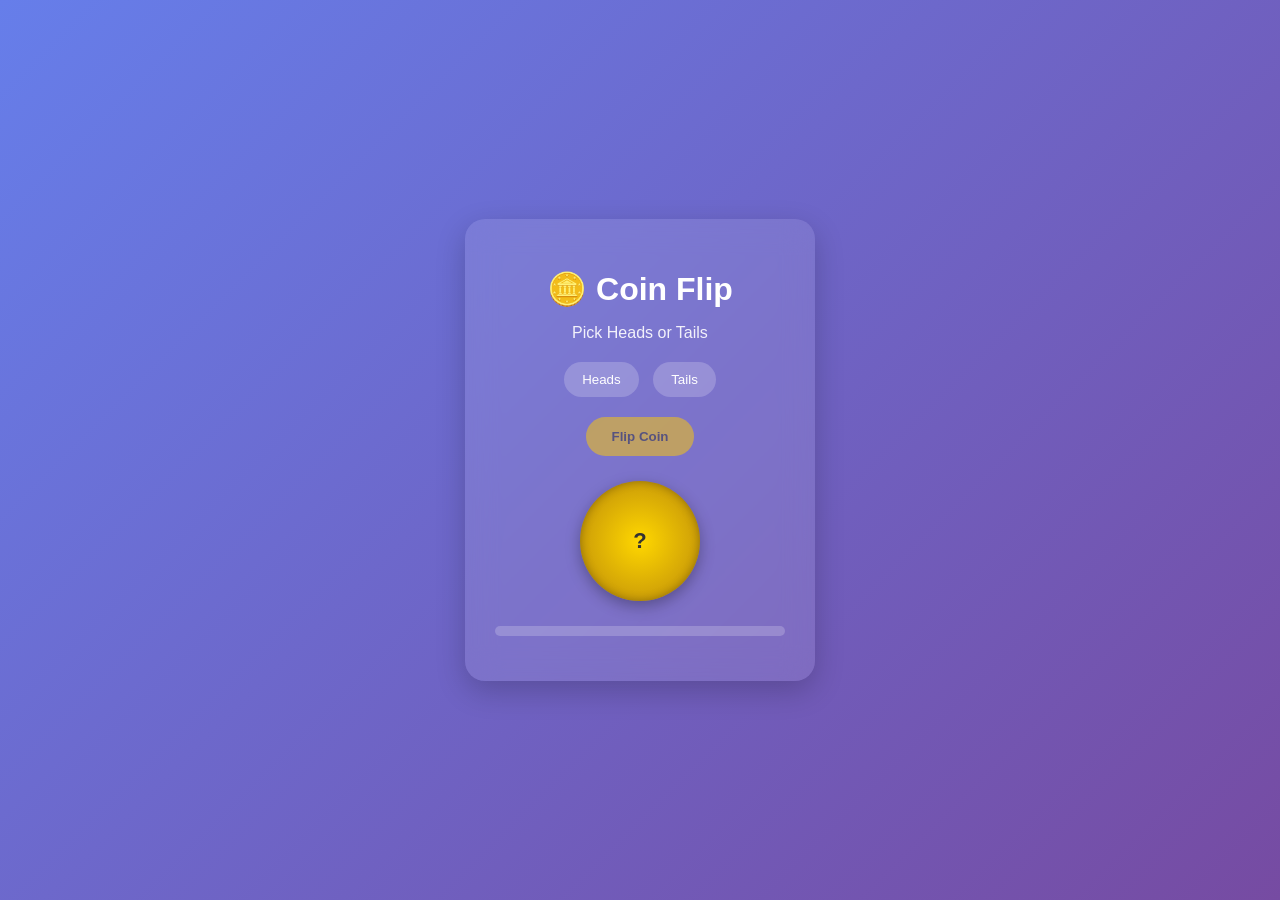
<file: ai.html>
<!DOCTYPE html>
<html lang="en">
<head>
  <meta charset="UTF-8">
  <title>Coin Flip Game</title>
  <style>
    * {
      box-sizing: border-box;
      font-family: 'Segoe UI', sans-serif;
    }

    body {
      margin: 0;
      height: 100vh;
      display: flex;
      align-items: center;
      justify-content: center;
      background: linear-gradient(135deg, #667eea, #764ba2);
      color: #fff;
    }

    .container {
      background: rgba(255, 255, 255, 0.1);
      backdrop-filter: blur(15px);
      border-radius: 20px;
      padding: 30px;
      width: 350px;
      text-align: center;
      box-shadow: 0 10px 30px rgba(0,0,0,0.2);
    }

    h1 {
      margin-bottom: 10px;
    }

    p {
      margin-bottom: 15px;
      opacity: 0.9;
    }

    .choices button {
      padding: 10px 18px;
      margin: 5px;
      border: none;
      border-radius: 25px;
      cursor: pointer;
      background: rgba(255,255,255,0.2);
      color: white;
      transition: 0.3s;
    }

    .choices button:hover {
      background: rgba(255,255,255,0.4);
      transform: scale(1.05);
    }

    .selected {
      background: #00c9a7 !important;
    }

    #flipBtn {
      margin-top: 15px;
      padding: 12px 25px;
      border: none;
      border-radius: 30px;
      background: #ffcc00;
      color: #333;
      font-weight: bold;
      cursor: pointer;
      transition: 0.3s;
    }

    #flipBtn:hover {
      transform: scale(1.08);
      background: #ffd633;
    }

    #flipBtn:disabled {
      opacity: 0.5;
      cursor: not-allowed;
    }

    #coin {
      margin: 25px auto;
      width: 120px;
      height: 120px;
      border-radius: 50%;
      background: radial-gradient(circle, #ffd700, #b8860b);
      display: flex;
      align-items: center;
      justify-content: center;
      font-size: 22px;
      font-weight: bold;
      color: #333;
      box-shadow: inset 0 0 10px rgba(0,0,0,0.3),
                  0 5px 15px rgba(0,0,0,0.3);
      transition: transform 0.7s ease;
    }

    .flip {
      transform: rotateY(1080deg);
    }

    #result {
      margin-top: 10px;
      font-size: 18px;
    }

    #score {
      margin-top: 8px;
      font-size: 16px;
      opacity: 0.9;
    }

    #message {
      margin-top: 15px;
      font-size: 22px;
      font-weight: bold;
    }

    .progress {
      margin-top: 15px;
      height: 10px;
      background: rgba(255,255,255,0.2);
      border-radius: 10px;
      overflow: hidden;
    }

    .progress-bar {
      height: 100%;
      width: 0%;
      background: #00c9a7;
      transition: width 0.3s;
    }

    #restartBtn {
      margin-top: 15px;
      padding: 8px 15px;
      border: none;
      border-radius: 20px;
      background: rgba(255,255,255,0.2);
      color: white;
      cursor: pointer;
      display: none;
    }

    #restartBtn:hover {
      background: rgba(255,255,255,0.4);
    }
  </style>
</head>
<body>

<div class="container">
  <h1>🪙 Coin Flip</h1>
  <p>Pick Heads or Tails</p>

  <div class="choices">
    <button id="headsBtn" onclick="choose('Heads')">Heads</button>
    <button id="tailsBtn" onclick="choose('Tails')">Tails</button>
  </div>

  <button id="flipBtn" onclick="flipCoin()" disabled>Flip Coin</button>

  <div id="coin">?</div>

  <div id="result"></div>
  <div id="score"></div>

  <div class="progress">
    <div class="progress-bar" id="progressBar"></div>
  </div>

  <div id="message"></div>
  <button id="restartBtn" onclick="restartGame()">Play Again</button>
</div>

<script>
  let userChoice = null;
  let score = 0;
  let attempts = 0;
  const maxAttempts = 10;
  const winScore = 6;

  function choose(choice) {
    userChoice = choice;

    document.getElementById("headsBtn").classList.remove("selected");
    document.getElementById("tailsBtn").classList.remove("selected");

    if (choice === "Heads") {
      document.getElementById("headsBtn").classList.add("selected");
    } else {
      document.getElementById("tailsBtn").classList.add("selected");
    }

    document.getElementById("flipBtn").disabled = false;
  }

  function flipCoin() {
    if (attempts >= maxAttempts) return;

    const coin = document.getElementById("coin");
    coin.classList.remove("flip");
    void coin.offsetWidth;
    coin.classList.add("flip");

    setTimeout(() => {
      const result = Math.random() < 0.5 ? "Heads" : "Tails";
      coin.textContent = result;

      attempts++;

      if (userChoice === result) {
        score++;
        document.getElementById("result").textContent = "✅ Correct!";
      } else {
        document.getElementById("result").textContent = "❌ Wrong!";
      }

      document.getElementById("score").textContent =
        `Score: ${score} / Attempts: ${attempts}`;

      updateProgress();
      checkGameEnd();
    }, 700);
  }

  function updateProgress() {
    const percent = (attempts / maxAttempts) * 100;
    document.getElementById("progressBar").style.width = percent + "%";
  }

  function checkGameEnd() {
    if (attempts === maxAttempts) {
      const message = document.getElementById("message");

      if (score >= winScore) {
        message.textContent = "🎉 You Win!";
      } else {
        message.textContent = "😢 You Lose!";
      }

      document.getElementById("flipBtn").disabled = true;
      document.getElementById("restartBtn").style.display = "inline-block";
    }
  }

  function restartGame() {
    score = 0;
    attempts = 0;
    userChoice = null;

    document.getElementById("coin").textContent = "?";
    document.getElementById("result").textContent = "";
    document.getElementById("score").textContent = "";
    document.getElementById("message").textContent = "";
    document.getElementById("progressBar").style.width = "0%";

    document.getElementById("flipBtn").disabled = true;
    document.getElementById("restartBtn").style.display = "none";

    document.getElementById("headsBtn").classList.remove("selected");
    document.getElementById("tailsBtn").classList.remove("selected");
  }
</script>

</body>
</html>
</file>
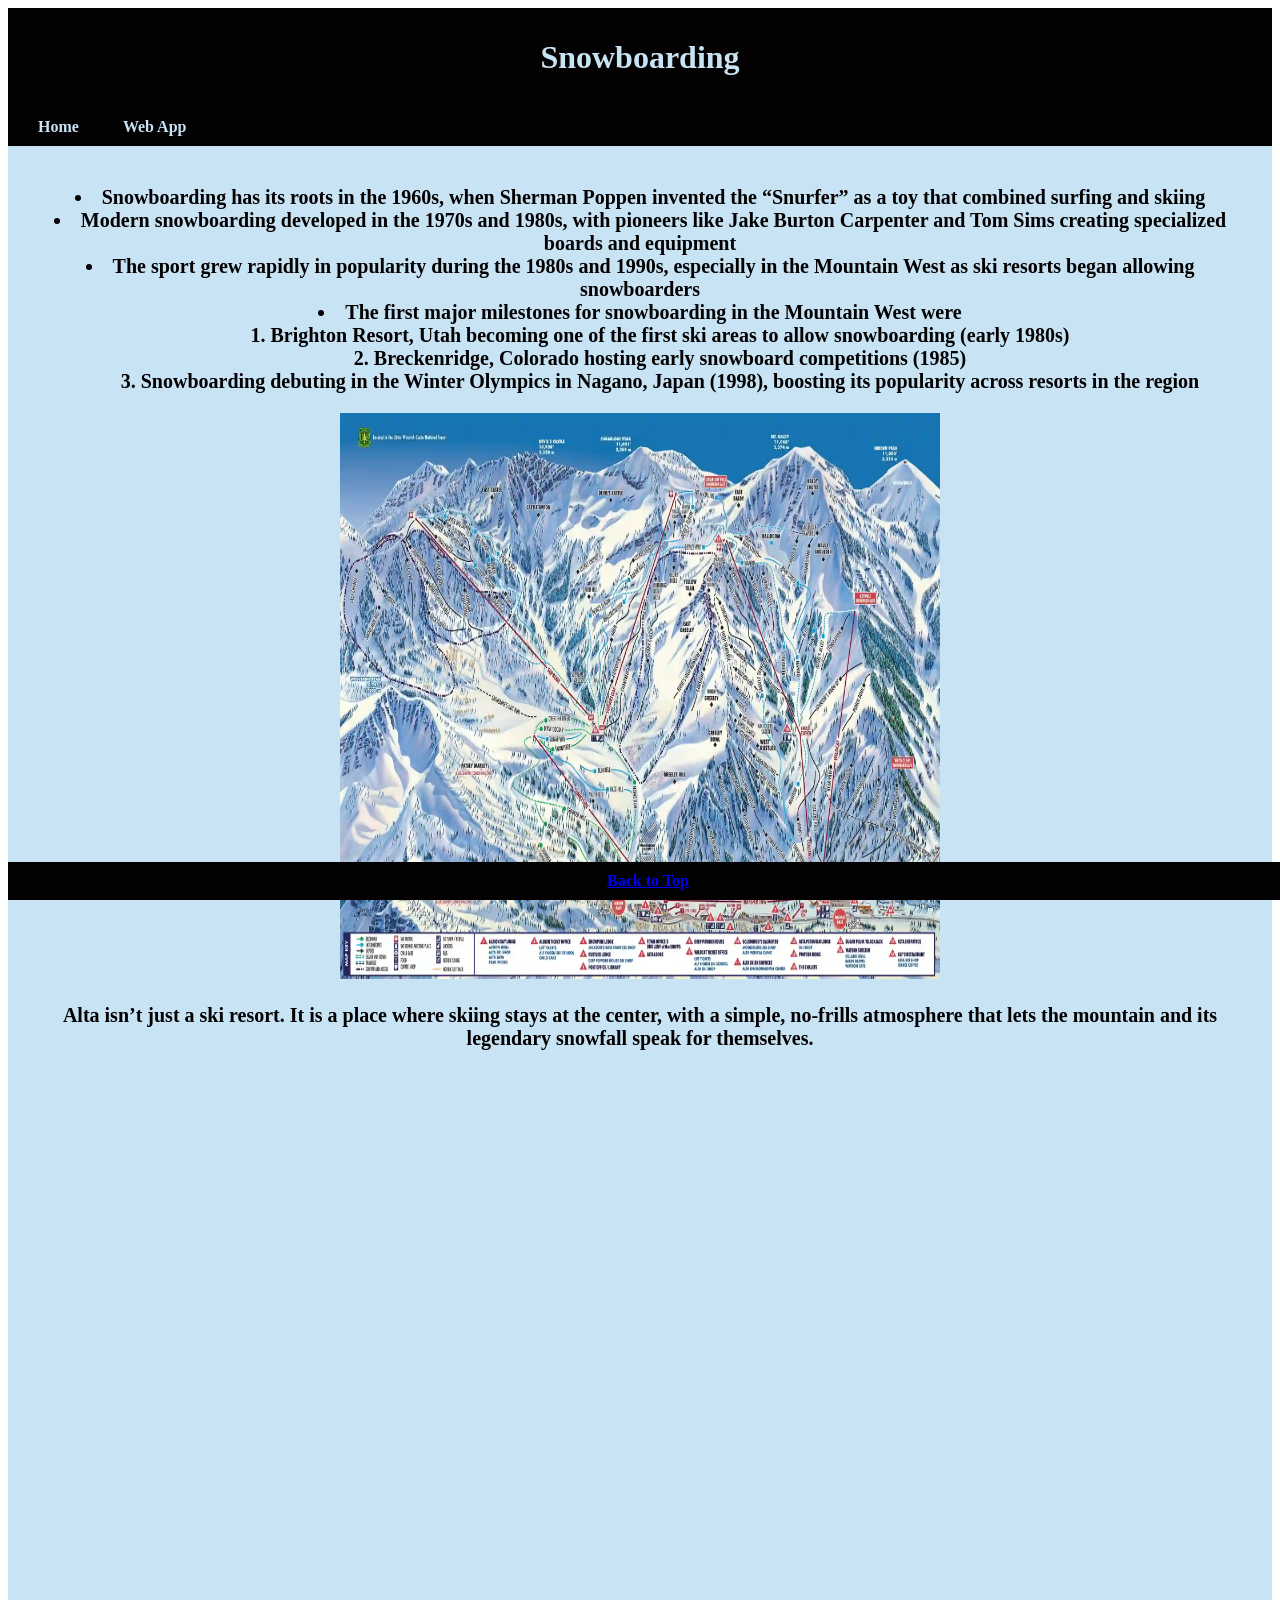
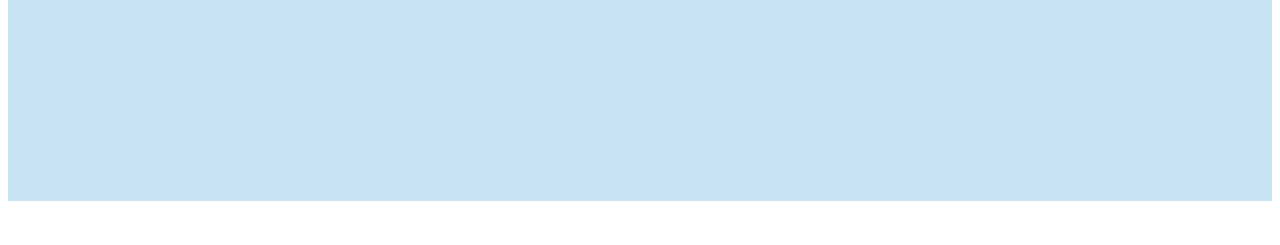
<file: fromScratch.html>
<!-- <!DOCTYPE html> -->
<!-- <html lang="en"> -->
<!-- <head>
    <meta charset="UTF-8">
    <meta name="viewport" content="width=device-width, initial-scale=1.0">
    <title>Document</title>
</head>
<body>
    <div class="common header">
    <h1>Flowers</h1>
</div>


</body>
</html> -->


<!DOCTYPE html>
<html lang="en">
<head>
    <meta charset="UTF-8">
    <meta name="viewport" content="width=device-width, initial-scale=1.0">
    <title>Document</title>
    <link rel="stylesheet" href="css/scratch.css">
</head>
<body>
    <div class= "common header">
        <h1>Snowboarding </h1>
    </div>
    <!-- These are my Nav links. I'll want to reposition them later -->
    <nav>
        <a href="index.html">Home</a>
        <a href="ai.html">Web App</a>
    </nav>
    <div class="common mainbody">
        <ul class="centered-list">
           <li>Snowboarding has its roots in the 1960s, when Sherman Poppen invented the “Snurfer” as a toy that combined surfing and skiing</li>
<li>Modern snowboarding developed in the 1970s and 1980s, with pioneers like Jake Burton Carpenter and Tom Sims creating specialized boards and equipment</li>
<li>The sport grew rapidly in popularity during the 1980s and 1990s, especially in the Mountain West as ski resorts began allowing snowboarders</li>
<li>The first major milestones for snowboarding in the Mountain West were</li>
<ol>
<li>Brighton Resort, Utah becoming one of the first ski areas to allow snowboarding (early 1980s)</li>
<li>Breckenridge, Colorado hosting early snowboard competitions (1985)</li>
<li>Snowboarding debuting in the Winter Olympics in Nagano, Japan (1998), boosting its popularity across resorts in the region</li>
</ol>
         </ul>
         <img src="assets/img/ilovetoski.webp" alt="Alta Ski Resort Trail Map" width="600" height="566">
         <p>Alta isn’t just a ski resort. It is a place where skiing stays at the center, with a simple, no-frills atmosphere that lets the mountain and its legendary snowfall speak for themselves.

</p>
    </div>
   

    <div class="common video-container">
        <iframe
          src="https://www.youtube.com/embed/t705_V-RDcQ"
          frameborder="0"
          allow="accelerometer; autoplay; clipboard-write; encrypted-media; gyroscope; picture-in-picture"
          allowfullscreen>
        </iframe>
      </div>
      <div class='tableauPlaceholder' id='viz1744912739454' style='position: relative'><noscript><a href='#'><img alt=' ' src='https:&#47;&#47;public.tableau.com&#47;static&#47;images&#47;To&#47;TopSkiResorts&#47;BestWeek&#47;1_rss.png' style='border: none' /></a></noscript><object class='tableauViz'  style='display:none;'><param name='host_url' value='https%3A%2F%2Fpublic.tableau.com%2F' /> <param name='embed_code_version' value='3' /> <param name='site_root' value='' /><param name='name' value='TopSkiResorts&#47;BestWeek' /><param name='tabs' value='yes' /><param name='toolbar' value='yes' /><param name='static_image' value='https:&#47;&#47;public.tableau.com&#47;static&#47;images&#47;To&#47;TopSkiResorts&#47;BestWeek&#47;1.png' /> <param name='animate_transition' value='yes' /><param name='display_static_image' value='yes' /><param name='display_spinner' value='yes' /><param name='display_overlay' value='yes' /><param name='display_count' value='yes' /><param name='language' value='en-US' /></object></div>                <script type='text/javascript'>                    var divElement = document.getElementById('viz1744912739454');                    var vizElement = divElement.getElementsByTagName('object')[0];                    vizElement.style.width='100%';vizElement.style.height=(divElement.offsetWidth*0.75)+'px';                    var scriptElement = document.createElement('script');                    scriptElement.src = 'https://public.tableau.com/javascripts/api/viz_v1.js';                    vizElement.parentNode.insertBefore(scriptElement, vizElement);                </script>
<br><br>
   <div class="common footer">
    <a href="#Top">Back to Top</a>
   </div>


</body>
</html>
</file>
<file: css/scratch.css>
.common {
    background-color: rgb(200, 227, 244);
    font-family: 'Times New Roman', Times, serif;
    color: #030101;
    text-align: center;
    font-weight: bold;
}

.centered-list{
    text-align: center;
    list-style-position: inside;
    padding-left: 0;
}

.header{
    background-color: #030101;
    color: rgb(200, 227, 244);
    padding: 10px 0;
    text-align: center;
}

nav{
    background-color: #030101;
    overflow: hidden;
    padding: 10px;
}

nav a{
    font-size: 16px;
    font-weight: bold;
    text-decoration: none;
    color: rgb(200, 227, 244);
    padding: 20px;
}

.mainbody{
    font-size: 20px;
    text-align: center;
    margin: 0 auto;
    padding: 20px;
}

.video-container {
    position: relative;
    overflow: hidden;
    max-width: 100%;
    height: 0;
    padding-bottom: 56.25%; /* 16:9 Aspect Ratio */
  }

  .footer{
    background-color: #030101;
    color: rgb(200, 227, 244);
    padding: 10px 0;
    text-align: center;
    position: fixed;
    bottom: 0;
    width: 100%;
  }
</file>
